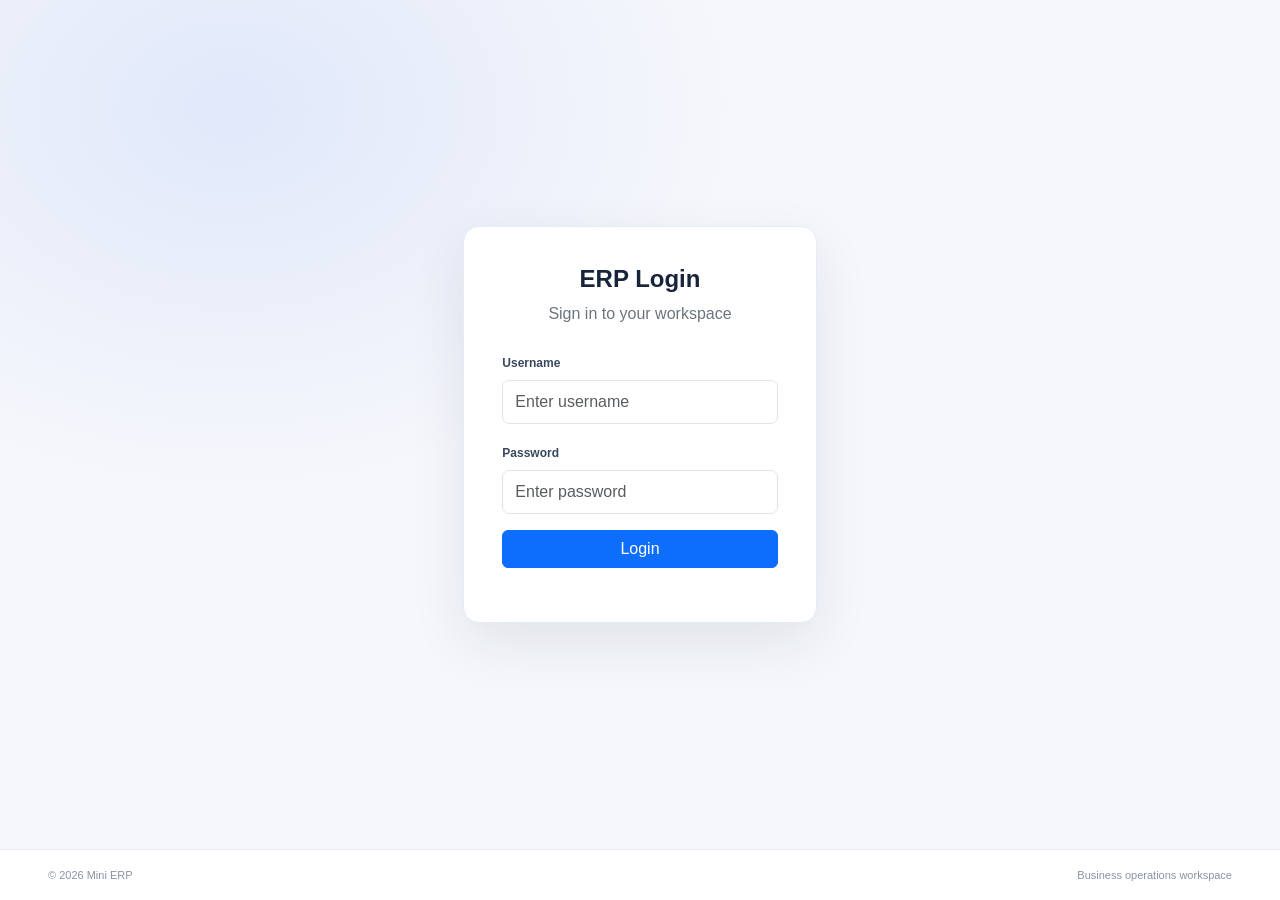
<file: index.html>
<!DOCTYPE html>
<html lang="en">

<head>
    <meta charset="UTF-8">
    <meta name="viewport" content="width=device-width, initial-scale=1.0">

    <title>ERP System</title>

    <!-- Bootstrap -->
    <link href="https://cdn.jsdelivr.net/npm/bootstrap@5.3.3/dist/css/bootstrap.min.css" rel="stylesheet">

    <!-- Our CSS -->
    <link rel="stylesheet" href="css/style.css">
</head>

<body class="erp-login-page">

    <div class="container mt-5">

        <div class="row justify-content-center">

            <div class="col-md-4">

                <div class="card shadow">

                    <div class="card-body">

                        <h2 class="text-center mb-2">
                            ERP Login
                        </h2>
                        <p class="text-center text-secondary mb-4">
                            Sign in to your workspace
                        </p>

                        <form id="loginForm">
                            <div class="mb-3">

                                <label for="username" class="form-label">
                                    Username
                                </label>

                                <input
                                    type="text"
                                    id="username"
                                    class="form-control"
                                    placeholder="Enter username"
                                    autocomplete="username"
                                    required
                                >

                            </div>

                            <div class="mb-3">

                                <label for="password" class="form-label">
                                    Password
                                </label>

                                <input
                                    type="password"
                                    id="password"
                                    class="form-control"
                                    placeholder="Enter password"
                                    autocomplete="current-password"
                                    required
                                >

                            </div>

                            <button
                                type="submit"
                                class="btn btn-primary w-100">

                                Login

                            </button>

                            <p
                                id="loginError"
                                class="text-danger text-center mt-3"
                                role="alert">
                            </p>
                        </form>

                    </div>

                </div>

            </div>

        </div>

    </div>

    <script src="js/api.js"></script>
    <script src="js/login.js"></script>

    <footer class="erp-login-footer">
        <span>© 2026 Mini ERP</span>
        <span>Business operations workspace</span>
    </footer>

</body>

</html>
</file>
<file: css/style.css>
body {
    margin: 0;
    font-family: Arial, sans-serif;
}

.card {
    border: none;
}

table {
    vertical-align: middle;
}

.erp-page {
    --erp-ink: #17243a;
    --erp-muted: #718096;
    --erp-primary: #3567d6;
    --erp-line: #e8edf4;
    background: #f5f7fb;
    color: var(--erp-ink);
    font-family: Inter, "Segoe UI", Arial, sans-serif;
}

.erp-page h2,
.erp-page h3,
.erp-page h4,
.erp-page h5 {
    color: var(--erp-ink);
    font-weight: 700;
}

.erp-page .card {
    overflow: hidden;
    border: 1px solid var(--erp-line);
    border-radius: 11px;
    box-shadow: 0 4px 16px rgb(23 36 58 / 4%);
}

.erp-page .card-header {
    border-bottom-color: var(--erp-line);
    background: #fff;
    font-weight: 600;
}

.erp-page .table thead th {
    border-bottom-color: var(--erp-line);
    background: #f8fafd;
    color: #68768a;
    font-size: 11px;
    font-weight: 700;
    text-transform: uppercase;
    white-space: nowrap;
}

.erp-page .table tbody td {
    color: #3e4c61;
    font-size: 13px;
}

.erp-page .modal-content {
    overflow: hidden;
    border: 1px solid var(--erp-line);
    border-radius: 12px;
    box-shadow: 0 18px 50px rgb(23 36 58 / 18%);
}

.erp-login-page {
    display: flex;
    min-height: 100vh;
    flex-direction: column;
    background:
        radial-gradient(ellipse at 18% 12%, rgb(75 124 240 / 12%), transparent 34%),
        #f5f7fb;
    font-family: Inter, "Segoe UI", Arial, sans-serif;
}

.erp-login-page > .container {
    display: grid;
    width: 100%;
    flex: 1;
    align-items: center;
    margin: 0 auto !important;
    padding: 35px 16px;
}

.erp-login-page .card {
    overflow: hidden;
    border: 1px solid #e7ecf4;
    border-radius: 16px;
    box-shadow: 0 20px 55px rgb(23 36 58 / 9%) !important;
}

.erp-login-page .card-body {
    padding: 38px;
}

.erp-login-page h2 {
    color: #17243a;
    font-size: 24px;
    font-weight: 700;
}

.erp-login-page .form-control {
    min-height: 44px;
    border-color: #dfe5ee;
    border-radius: 7px;
}

.erp-login-footer {
    display: flex;
    justify-content: space-between;
    gap: 12px;
    padding: 17px clamp(20px, 4vw, 48px);
    border-top: 1px solid #e8edf4;
    background: #fff;
    color: #8894a5;
    font-size: 11px;
}

.erp-layout {
    display: flex;
    min-height: 100vh;
}

.sidebar {
    --bs-offcanvas-width: 272px;
    width: 272px;
    flex: 0 0 272px;
    background: #17243a;
    color: #d8e0ed;
}

.sidebar-body {
    display: flex;
    flex-direction: column;
    padding: 24px 16px 18px;
}

.sidebar .brand {
    display: flex;
    align-items: center;
    gap: 11px;
    margin: 0 8px 34px;
    color: #fff;
    font-size: 19px;
    font-weight: 700;
    text-decoration: none;
}

.brand-mark {
    display: grid;
    width: 34px;
    height: 34px;
    place-items: center;
    border-radius: 10px;
    background: #4c7cf0;
    color: #fff;
    font-size: 17px;
}

.sidebar-label {
    margin: 0 10px 10px;
    color: #8593a9;
    font-size: 10px;
    font-weight: 700;
    letter-spacing: .13em;
}

.sidebar-nav {
    gap: 4px;
}

.sidebar-nav .nav-link,
.sidebar-logout {
    display: flex;
    align-items: center;
    gap: 12px;
    min-height: 42px;
    padding: 9px 11px;
    border-radius: 8px;
    color: #bbc7d8;
    font-size: 13px;
    text-align: left;
    text-decoration: none;
    transition: background-color .15s ease, color .15s ease;
}

.sidebar-nav .nav-link:hover,
.sidebar-logout:hover {
    background: #24344f;
    color: #fff;
}

.sidebar-nav .nav-link.active {
    background: #2a3d60;
    color: #fff;
    font-weight: 600;
}

.nav-icon {
    display: inline-grid;
    width: 20px;
    place-items: center;
    color: #94a8c7;
    font-size: 16px;
}

.sidebar-nav .active .nav-icon {
    color: #8eafff;
}

.sidebar-bottom {
    margin-top: auto;
    padding-top: 22px;
}

.sidebar-divider {
    height: 1px;
    margin: 0 8px 14px;
    background: #2c3b53;
}

.sidebar-logout {
    width: 100%;
    border: 0;
    background: transparent;
}

.erp-main {
    display: flex;
    min-width: 0;
    flex: 1;
    flex-direction: column;
}

.topbar {
    display: flex;
    min-height: 80px;
    align-items: center;
    justify-content: space-between;
    gap: 16px;
    padding: 14px clamp(20px, 4vw, 48px);
    border-bottom: 1px solid var(--erp-line);
    background: #fff;
}

.topbar-eyebrow {
    margin-bottom: 3px;
    color: #8793a5;
    font-size: 10px;
    font-weight: 700;
    letter-spacing: .12em;
}

.topbar-title {
    margin: 0;
    font-size: 19px;
    font-weight: 700;
}

.topbar-actions {
    display: flex;
    align-items: center;
    gap: 14px;
}

.status-pill {
    display: inline-flex;
    align-items: center;
    gap: 8px;
    padding: 8px 11px;
    border: 1px solid var(--erp-line);
    border-radius: 20px;
    color: #58677d;
    font-size: 12px;
    white-space: nowrap;
}

.status-dot {
    width: 7px;
    height: 7px;
    border-radius: 50%;
    background: #35b779;
    box-shadow: 0 0 0 3px #e6f7ef;
}

.menu-toggle {
    display: grid;
    width: 40px;
    height: 40px;
    align-content: center;
    justify-items: center;
    gap: 4px;
    border: 1px solid var(--erp-line);
    background: #fff;
}

.menu-toggle span {
    width: 17px;
    height: 2px;
    border-radius: 2px;
    background: #34445c;
}

.page-content {
    width: min(100%, 1500px);
    flex: 1;
    align-self: center;
    padding: 34px clamp(20px, 4vw, 48px) 28px;
}

.page-heading {
    display: flex;
    align-items: center;
    justify-content: space-between;
    gap: 18px;
    margin-bottom: 25px;
}

.page-heading h2,
.section-heading h3,
.log-card-heading h3 {
    margin: 0;
    font-size: 18px;
    font-weight: 700;
}

.page-heading p,
.section-heading p,
.log-card-heading p {
    margin: 5px 0 0;
    color: var(--erp-muted);
    font-size: 13px;
}

.erp-page .btn-primary {
    border-color: var(--erp-primary);
    background: var(--erp-primary);
    box-shadow: 0 3px 8px rgb(53 103 214 / 16%);
}

.erp-page .btn-primary:hover {
    border-color: #2857bd;
    background: #2857bd;
}

.filter-card,
.log-card {
    overflow: hidden;
    border: 1px solid var(--erp-line);
    border-radius: 12px;
    background: #fff;
    box-shadow: 0 5px 18px rgb(23 36 58 / 3%);
}

.filter-card {
    margin-bottom: 22px;
}

.filter-card .card-body {
    padding: 23px;
}

.section-heading {
    display: flex;
    align-items: center;
    gap: 12px;
    margin-bottom: 21px;
}

.section-icon {
    display: grid;
    width: 38px;
    height: 38px;
    place-items: center;
    border-radius: 10px;
    background: #edf3ff;
    color: var(--erp-primary);
    font-size: 24px;
}

.form-label {
    color: #39485e;
    font-size: 12px;
    font-weight: 600;
}

.erp-page .form-control {
    min-height: 42px;
    border-color: #dfe5ee;
    border-radius: 7px;
    font-size: 13px;
}

.erp-page .form-control:focus {
    border-color: #8eabef;
    box-shadow: 0 0 0 3px rgb(53 103 214 / 12%);
}

.filter-hint {
    margin: 17px 0 0;
    color: var(--erp-muted);
    font-size: 11px;
}

.log-card-heading {
    display: flex;
    align-items: center;
    justify-content: space-between;
    gap: 12px;
    padding: 21px 23px;
    border-bottom: 1px solid var(--erp-line);
}

.log-badge {
    padding: 6px 9px;
    border-radius: 5px;
    background: #f0f4fb;
    color: #66758b;
    font-size: 9px;
    font-weight: 700;
    letter-spacing: .09em;
    white-space: nowrap;
}

.log-card .table {
    min-width: 800px;
    font-size: 12px;
}

.log-card .table thead th {
    padding: 13px 15px;
    border-bottom: 1px solid var(--erp-line);
    background: #f9fafc;
    color: #68768a;
    font-size: 10px;
    font-weight: 700;
    letter-spacing: .04em;
    text-transform: uppercase;
    white-space: nowrap;
}

.log-card .table tbody td {
    padding: 14px 15px;
    border-color: #f0f2f6;
    color: #3e4c61;
}

.log-card .table-hover tbody tr:hover {
    background: #f8faff;
}

.page-footer {
    display: flex;
    justify-content: space-between;
    gap: 12px;
    padding: 17px clamp(20px, 4vw, 48px);
    border-top: 1px solid var(--erp-line);
    background: #fff;
    color: #8894a5;
    font-size: 11px;
}

@media (min-width: 768px) {
    .sidebar {
        position: sticky;
        top: 0;
        height: 100vh;
    }

    .sidebar-body {
        height: 100%;
        overflow-y: auto;
    }
}

@media (max-width: 767.98px) {
    .sidebar {
        --bs-offcanvas-width: min(290px, 86vw);
        border-right: 1px solid #293b57;
    }

    .sidebar-header {
        padding: 20px 24px 0;
    }

    .sidebar-header .brand {
        margin: 0;
    }

    .sidebar-body {
        padding-top: 18px;
    }

    .page-content {
        padding-top: 25px;
    }
}

@media (max-width: 575.98px) {
    .topbar {
        min-height: 70px;
        padding: 12px 16px;
    }

    .topbar-eyebrow {
        font-size: 8px;
    }

    .topbar-title {
        font-size: 17px;
    }

    .status-pill {
        padding: 7px 9px;
        font-size: 10px;
    }

    .page-content {
        padding: 22px 15px;
    }

    .page-heading {
        align-items: flex-start;
        flex-direction: column;
    }

    .page-heading .btn {
        width: 100%;
    }

    .filter-card .card-body {
        padding: 18px;
    }

    .log-card-heading {
        padding: 18px;
    }

    .page-footer {
        flex-direction: column;
        padding: 15px;
    }
}
</file>
